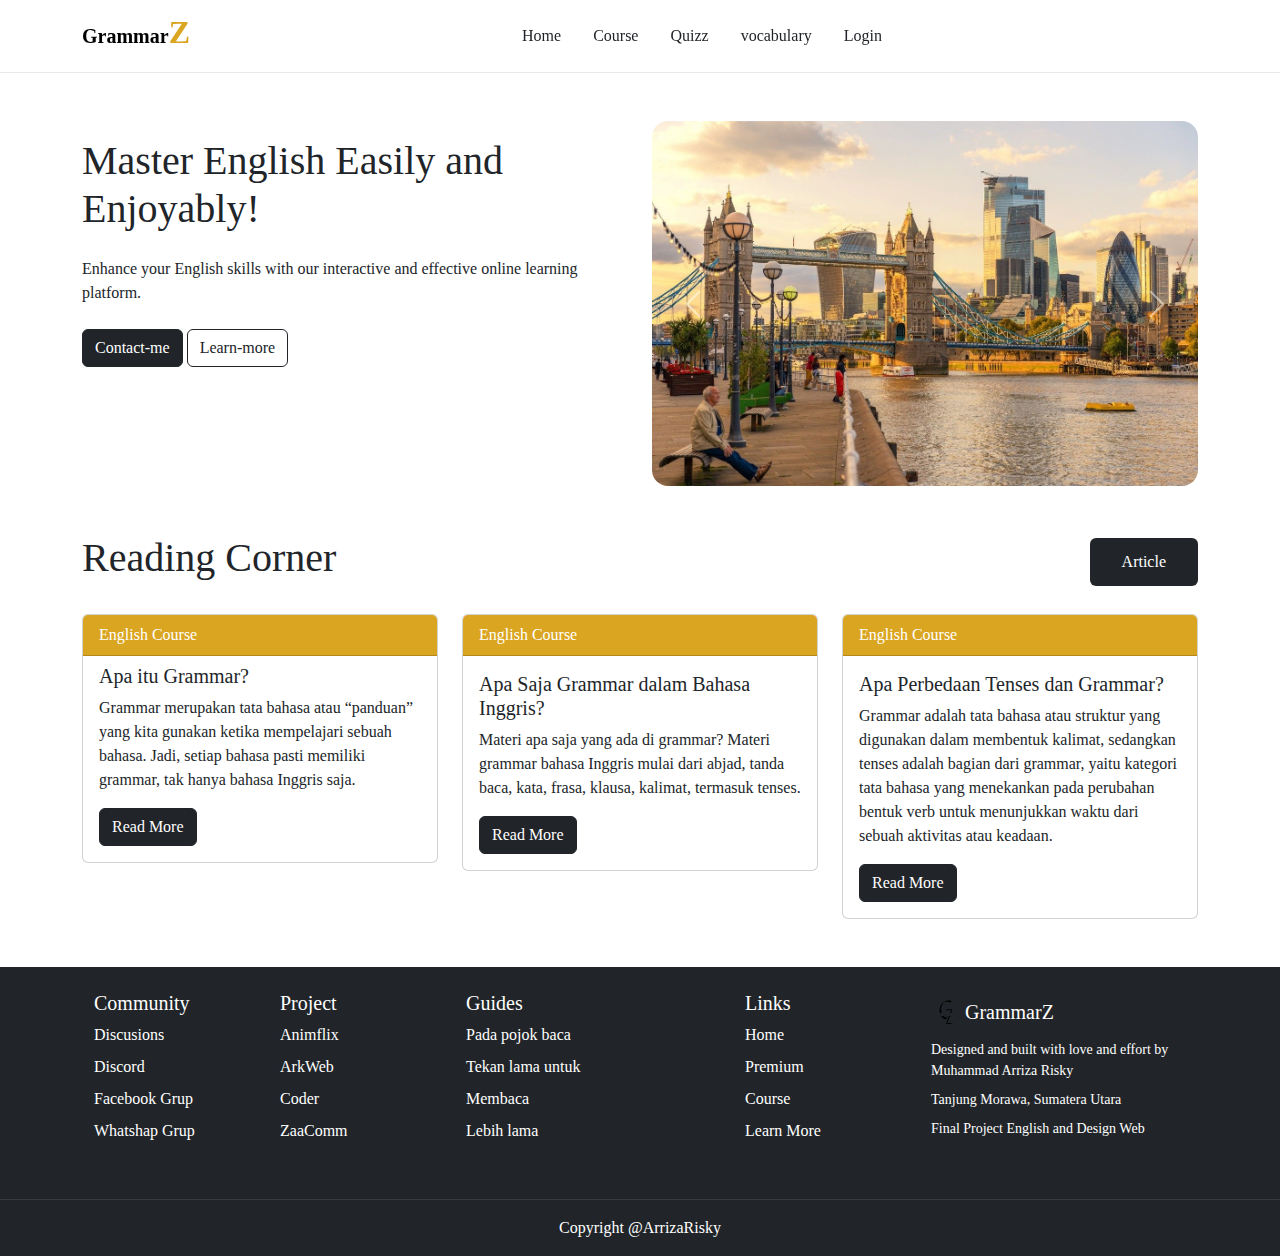
<file: index.html>
<!DOCTYPE html>
<html lang="en">
<head>
    <meta charset="UTF-8">
    <meta name="viewport" content="width=device-width, initial-scale=1.0">
    <title>GrammarZ</title>
    <!-- Fonts -->
    <link rel="preconnect" href="https://fonts.googleapis.com">
    <link rel="preconnect" href="https://fonts.gstatic.com" crossorigin>
    <link href="https://fonts.googleapis.com/css2?family=Montserrat:wght@400;600&display=swap" rel="stylesheet">
    <link rel="preconnect" href="https://fonts.googleapis.com">
    <link rel="preconnect" href="https://fonts.gstatic.com" crossorigin>
    <link href="https://fonts.googleapis.com/css2?family=Montserrat&display=swap" rel="stylesheet"> 
    <!-- BOOTSTRAP LINK -->
    <link href="https://cdn.jsdelivr.net/npm/bootstrap@5.3.3/dist/css/bootstrap.min.css" rel="stylesheet" integrity="sha384-QWTKZyjpPEjISv5WaRU9OFeRpok6YctnYmDr5pNlyT2bRjXh0JMhjY6hW+ALEwIH" crossorigin="anonymous">
    <link rel="stylesheet" href="style/styles.css">
    <link rel="icon" href="/image/logo-grammarz.png">

</head>
<body>
    <!-- Navbar -->
    <nav class="navbar navbar-expand-md bg-transparent border-bottom border-dark border-opacity-10 sticky-top">
        <div class="container ">
          <a class="navbar-brand fw-bold fs-5 h1" href="#">Grammar<span class="logo">Z</span></a>
          <button class="navbar-toggler" type="button" data-bs-toggle="collapse" data-bs-target="#navbarSupportedContent" aria-controls="navbarSupportedContent" aria-expanded="false" aria-label="Toggle navigation">
            <span class="navbar-toggler-icon"></span>
          </button>
          <div class="navlink collapse navbar-collapse" id="navbarSupportedContent">
            <ul class="nav justify-content-center">
                <li class="nav-item">
                    <a class="nav-link active text-dark" aria-current="page" href="#">Home</a>
                </li>
                <li class="nav-item">
                    <a class="nav-link text-dark" href="./app/error.html">Course</a>
                </li>
                <li class="nav-item">
                    <a class="nav-link text-dark" href="./app/error.html">Quizz</a>
                </li>
                <li class="nav-item">
                    <a class="nav-link text-dark" href="./app/error.html">vocabulary</a>
                </li>
                <li class="nav-item">
                    <a class="nav-link text-dark" href="./app/login.html">Login</a>
                </li>
            </ul>
          </div>
        </div>
      </nav>
    <!-- Hero section -->
    <section id="" class="pt-5 mb-5">
        <div class="container">
            <div class="row">
                <div class="col-md-6 order-md-1">
                    <div id="carouselExampleFade" class="carousel slide carousel-fade">
                        <div class="carousel-inner">
                          <div class="carousel-item active">
                            <img src="image/heroimage.jpg" class="d-block w-100 rounded-4" alt="...">
                          </div>
                          <div class="carousel-item">
                            <img src="image/heroimg2.png" class="d-block w-100 object-fit-cover rounded-4" alt="...">
                          </div>
                          <div class="carousel-item">
                            <img src="image/heroimg3.png" class="d-block w-100 rounded-4" alt="...">
                          </div>
                        </div>

                        <button class="carousel-control-prev" type="button" data-bs-target="#carouselExampleFade" data-bs-slide="prev">
                          <span class="carousel-control-prev-icon" aria-hidden="true"></span>
                          <span class="visually-hidden">Previous</span>
                        </button>
                        <button class="carousel-control-next" type="button" data-bs-target="#carouselExampleFade" data-bs-slide="next">
                          <span class="carousel-control-next-icon" aria-hidden="true"></span>
                          <span class="visually-hidden">Next</span>
                        </button>
                      </div>
                </div>
                <div class="col-md-6 mt-3">
                    <h1 class="fw-light fs-8"> Master English Easily and Enjoyably!</h1>
                    <div class="caption mt-4 mb-4">
                        <p>Enhance your English skills with our interactive and effective online learning platform.</p>
                    </div>
                    <a href="https://wa.me/6282311649195?text=Hai,%20saya%20mau%20belajar" class="btn btn-dark">Contact-me</a>
                    <button class="btn btn-outline-dark" type="button" data-bs-toggle="offcanvas" data-bs-target="#offcanvasScrolling" aria-controls="offcanvasScrolling">Learn-more</button>

                    <div class="offcanvas offcanvas-start bg-goldenrod border border-bottom" data-bs-scroll="true" data-bs-backdrop="false" tabindex="-1" id="offcanvasScrolling" aria-labelledby="offcanvasScrollingLabel">
                        <div class="offcanvas-header">
                        <h5 class="offcanvas-title text-white" id="offcanvasScrollingLabel">Learn-more</h5>
                        <button type="button" class="btn-close text-white" data-bs-dismiss="offcanvas" aria-label="Close"></button>
                    </div>
                    <div class="offcanvas-body pt-2 px-3 text-white">
                        <p class="text-justify"> With GrammarZ, you can: <br>

                            Learn English grammar systematically and structuredly.
                            Improve your vocabulary and speaking skills.
                            Practice English conversations with native speakers.
                            Take quizzes and tests to measure your learning progress.
                            Get access to an active English learning community.</p>
                    </div>
                </div>
                </div>
            </div>
        </div>
    </section>
    <!-- Content Section -->
    <section class="content mt-5 mb-5">
        <div class="container">
            <div class="row">
                <div class="content-header d-flex align-items-center justify-content-between">
                    <h1 class=" fw-light fs-8">Reading Corner</h1>
                    <a class="btn btn-dark"
                    href="/app/article.html">Article</a>
                </div>
                <div class="col-md-4 pt-4">
                    <div class="card">
                        <div class="card-header bg-goldenrod text-white ">
                          English Course
                        </div>
                        <div class="card-body pt-2">
                          <h5 class="card-title">Apa itu Grammar?</h5>
                          <p class="card-text">Grammar merupakan tata bahasa atau “panduan” yang kita gunakan ketika mempelajari sebuah bahasa. Jadi, setiap bahasa pasti memiliki grammar, tak hanya bahasa Inggris saja.</p>
                          <button type="button" class="btn btn-dark" id="liveToastBtn">Read More</button>
                          <div class="toast-container position-fixed top-50 start-50 translate-middle p-3">
                                <div id="liveToast" class="toast w-full h-100" role="alert" aria-live="assertive" aria-atomic="true">
                                    <div class="toast-header">
                                        <img src="image/logo-grammarz.png" class="img-fluid rounded me-2" alt="..." width="30" height="30">
                                        <strong class="me-auto">Apa itu Grammar?</strong>
                                        <small>11 mins ago</small>
                                        <button type="button" class="btn-close" data-bs-dismiss="toast" aria-label="Close"></button>
                                    </div>
                                    <div class="toast-body">
                                        Grammar bahasa Inggris adalah sistem atau aturan yang dijadikan sebagai “acuan” untuk menyusun kalimat.

                                        Kalau kamu bertanya, “Apakah grammar itu penting?” Tentu jawabannya adalah “penting”. Soalnya, sebuah bahasa tidak dapat berfungsi tanpa adanya grammar.

                                        Oh ya, umumnya grammar hadir berdasarkan struktur dasar bahasa yang diketahui oleh setiap penutur asli (native speaker).
                                    </div>
                                </div>
                            </div>                         
                        </div>
                    </div>
                </div>
                
                <div class="col-md-4 pt-4">
                    <div class="card">
                        <div class="card-header bg-goldenrod text-white">
                                English Course
                        </div>
                        <div class="card-body">
                            <h5 class="card-title">Apa Saja Grammar dalam Bahasa Inggris?</h5>
                            <p class="card-text">Materi apa saja yang ada di grammar? Materi grammar bahasa Inggris mulai dari abjad, tanda baca, kata, frasa, klausa, kalimat, termasuk tenses.</p>
                            <button type="button" class="btn btn-dark" id="liveToastBtn3">Read More</button>
                            <div class="toast-container position-fixed top-50 start-50 translate-middle p-3">
                                <div id="liveToast3" class="toast" role="alert" aria-live="assertive" aria-atomic="true">
                                    <div class="toast-header ">
                                        <img src="image/logo-grammarz.png" class="img-fluid rounded me-2" alt="..." width="30" height="30">
                                        <strong class="me-auto">Jenis Grammar Dalam English</strong>
                                        <small>11 mins ago</small>
                                        <button type="button" class="btn-close" data-bs-dismiss="toast" aria-label="Close"></button>
                                    </div>
                                    <div class="toast-body">
                                              
                                    </div>
                                </div>
                             </div>                                 
                        </div>
                    </div>
                </div>
                <div class="col-md-4 pt-4">
                    <div class="card">
                        <div class="card-header bg-goldenrod text-white">
                            English Course
                        </div>
                        <div class="card-body">
                            <h5 class="card-title">Apa Perbedaan Tenses dan Grammar?</h5>
                            <p class="card-text">Grammar adalah tata bahasa atau struktur yang digunakan dalam membentuk kalimat, sedangkan tenses adalah bagian dari grammar, yaitu kategori tata bahasa yang menekankan pada perubahan bentuk verb untuk menunjukkan waktu dari sebuah aktivitas atau keadaan.</p>
                            <button type="button" class="btn btn-dark" id="liveToastBtn2">Read More</button>
                            <div class="toast-container  top-50 start-50 translate-middle p-3">
                                  <div id="liveToast2" class="toast" role="alert" aria-live="assertive" aria-atomic="true">
                                      <div class="toast-header">
                                          <img src="image/logo-grammarz.png" class="img-fluid rounded me-2" alt="..." width="30" height="30">
                                          <strong class="me-auto">Perbedaan Tenses dan Grammar</strong>
                                          <small>11 mins ago</small>
                                          <button type="button" class="btn-close" data-bs-dismiss="toast" aria-label="Close"></button>
                                      </div>
                                      <div class="toast-body">
                                        Tenses adalah bagian dari grammar yang menangani waktu dalam bahasa, terdiri dari masa lampau, sekarang, dan masa depan. Ini menentukan kapan suatu peristiwa terjadi atau terjadi dalam kalimat. Sementara itu, grammar meliputi aturan-aturan yang mengatur struktur bahasa secara keseluruhan, termasuk tenses, kata kerja, kata benda, tata bahasa, dan lainnya. Jadi, tenses adalah bagian dari grammar yang fokus pada waktu, sementara grammar secara luas meliputi banyak aspek bahasa lainnya.
                                      </div>
                                </div>
                            </div>                         
                        </div>
                    </div>
                </div>
            </div>
        </div>
    </section>
    <!-- Footer -->
    <footer class="bg-dark text-center text-lg-start">
        <div class="container p-4">
            <div class="row">
                <div class="col-6 col-lg-2 mb-3">
                    <h5 class="text-white">Community</h5>
                    <ul class="list-unstyled text-white">
                        <li class="mb-2">Discusions</li>
                        <li class="mb-2">Discord</li>
                        <li class="mb-2">Facebook Grup</li>
                        <li class="mb-2">Whatshap Grup</li>
                    </ul>
                </div>
                <div class="col-6 col-lg-2 mb-3">
                    <h5 class="text-white">Project</h5>
                    <ul class="list-unstyled text-white">
                        <li class="mb-2">Animflix</li>
                        <li class="mb-2">ArkWeb</li>
                        <li class="mb-2">Coder</li>
                        <li class="mb-2">ZaaComm</li>
                    </ul>
                </div>
                <div class="col-6 col-lg-2 mb-3">
                    <h5 class="text-white">Guides</h5>
                    <ul class="list-unstyled text-white">
                        <li class="mb-2">Pada pojok baca</li>
                        <li class="mb-2">Tekan lama untuk</li>
                        <li class="mb-2">Membaca</li>
                        <li class="mb-2">Lebih lama</li>
                    </ul>
                </div>
                <div class="col-6 col-lg-2 offset-lg-1 mb-3">
                    <h5 class="text-white">Links</h5>
                    <ul class="list-unstyled text-white">
                        <li class="mb-2">Home</li>
                        <li class="mb-2">Premium</li>
                        <li class="mb-2">Course</li>
                        <li class="mb-2">Learn More</li>
                    </ul>
                </div>
                <div class="col-lg-3 mb-3">
                    <img src="image/logo-grammarz.png" width="30" height="40" class="bright d-inline-flex align-items-center mb-2 text-white text-decoration-none">
                    <span class="fs-5 text-white">GrammarZ</span>
                    <ul class="list-unstyled small text-white">
                        <li class="mb-2">
                            Designed and built with love and effort by Muhammad Arriza Risky
                        </li>
                        <li class="mb-2">
                            Tanjung Morawa, Sumatera Utara
                        </li>
                        <li class="mb-2">
                            Final Project English and Design Web
                        </li>
                    </ul>
                </div>
            </div>
        </div>
        <div class="bg-dark text-center text-white border-top border-white border-opacity-10 p-3">Copyright @ArrizaRisky</div>
    </footer>

    <!-- BOOTSRAP LINK -->
    <script src="https://cdn.jsdelivr.net/npm/@popperjs/core@2.11.8/dist/umd/popper.min.js" integrity="sha384-I7E8VVD/ismYTF4hNIPjVp/Zjvgyol6VFvRkX/vR+Vc4jQkC+hVqc2pM8ODewa9r" crossorigin="anonymous"></script>
    <script src="https://cdn.jsdelivr.net/npm/bootstrap@5.3.3/dist/js/bootstrap.min.js" integrity="sha384-0pUGZvbkm6XF6gxjEnlmuGrJXVbNuzT9qBBavbLwCsOGabYfZo0T0to5eqruptLy" crossorigin="anonymous"></script>
    <!-- JS Button Toast -->
    <script src="./app/index.js"></script>
</body>
</html>
</file>
<file: style/styles.css>
* {
    font-family: verdana !important;
}

:root {
    --bg-goldenrod : goldenrod; 
    --text-goldenrod: goldenrod;
    --bg-blue: #231059;
}

.bg-goldenrod {
    background-color: var(--bg-goldenrod);
}

.navlink {
    display: flex;
    justify-content: space-evenly;
}

.nav-link {
    transition: all 0.2s;
}

.nav-link:hover {
    border-bottom: 2px solid var(--text-goldenrod);
    transition: all 0.7s;
}

.logo {
    font-size: 2rem;
    color: goldenrod;
}

.text-justify {
    text-align: justify;
}

.sa {
    color: white;
}

img .bright {
   filter: brightness(4); 
}

.rounded-lg .rounded{
  border-radius: 30px;
}

.bg-blue {
    background-color: var(--bg-blue);
}

.text-white {
    color: white;
}

.content-header .btn {
    border: none;
    padding: 12px 32px;
}
.content-header .btn:hover {
   background-color: var(--bg-goldenrod);
   transition: 0.2s all;

}
</file>
